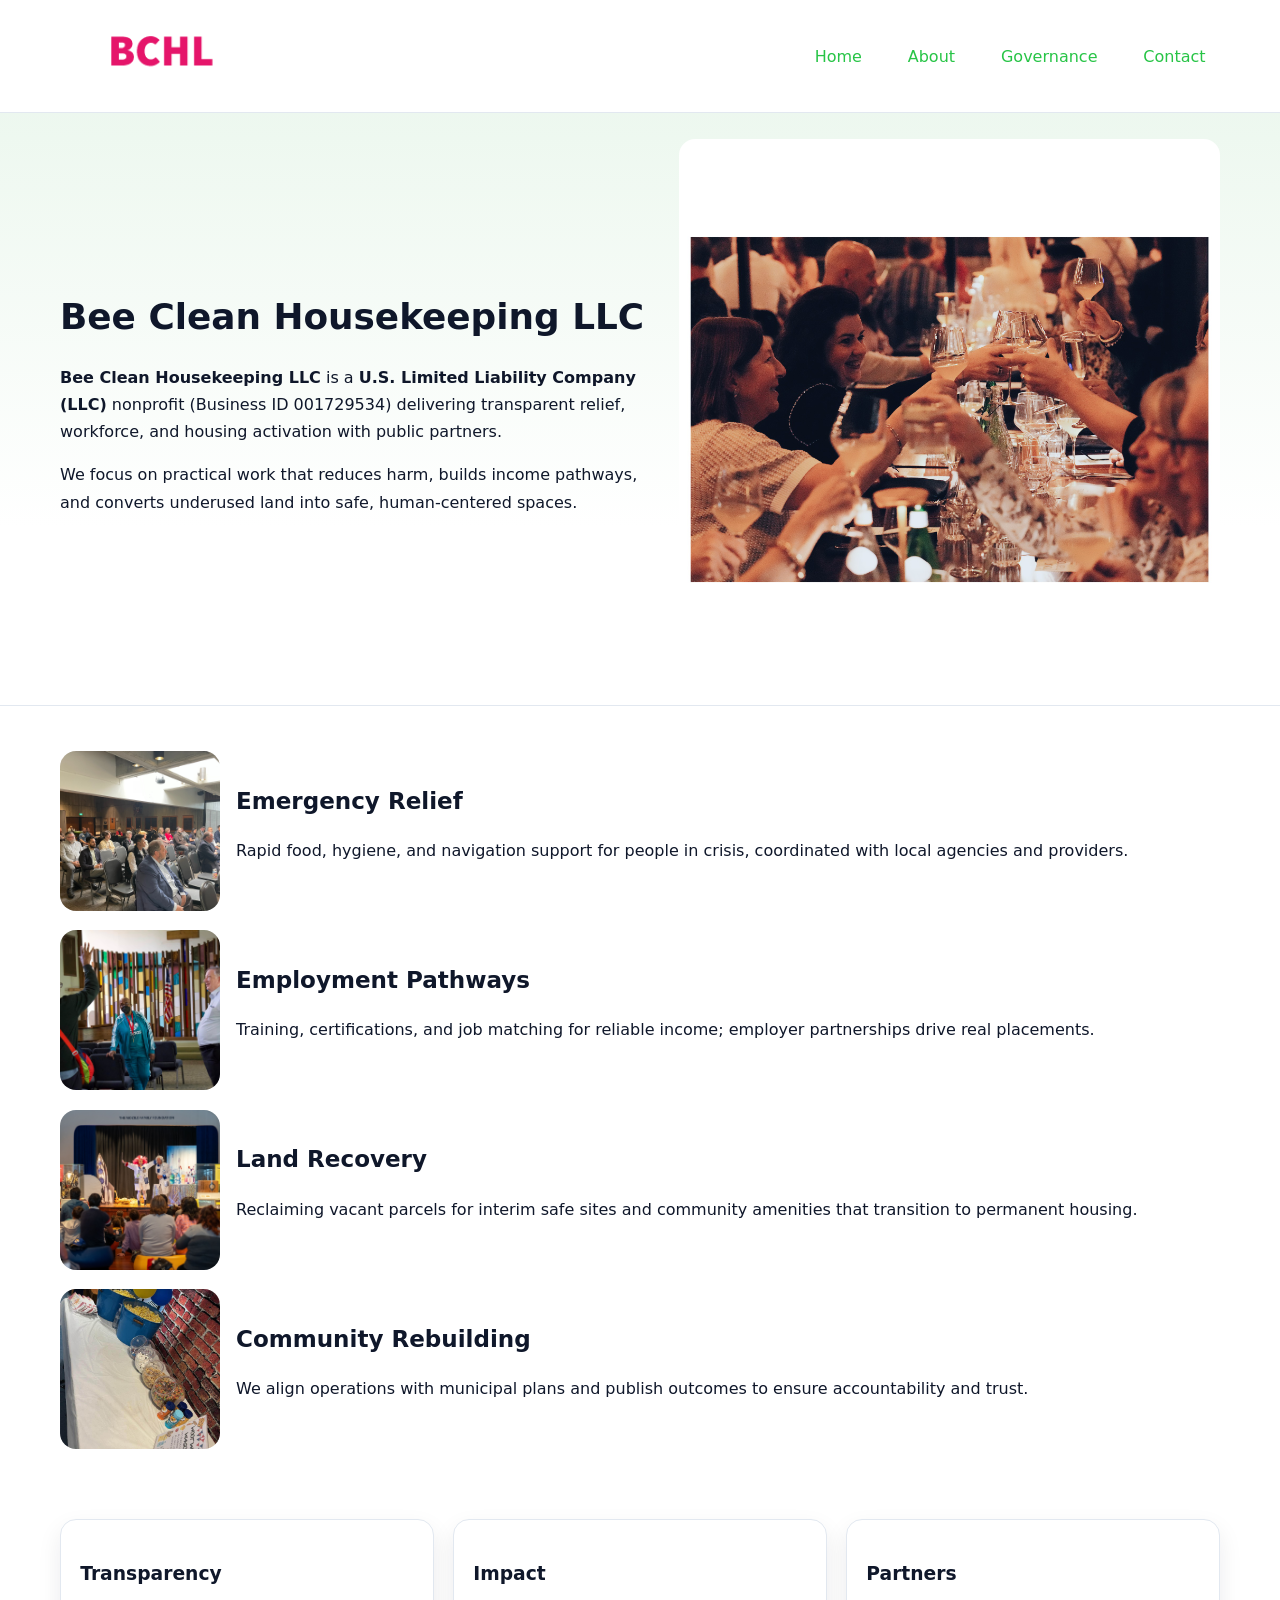
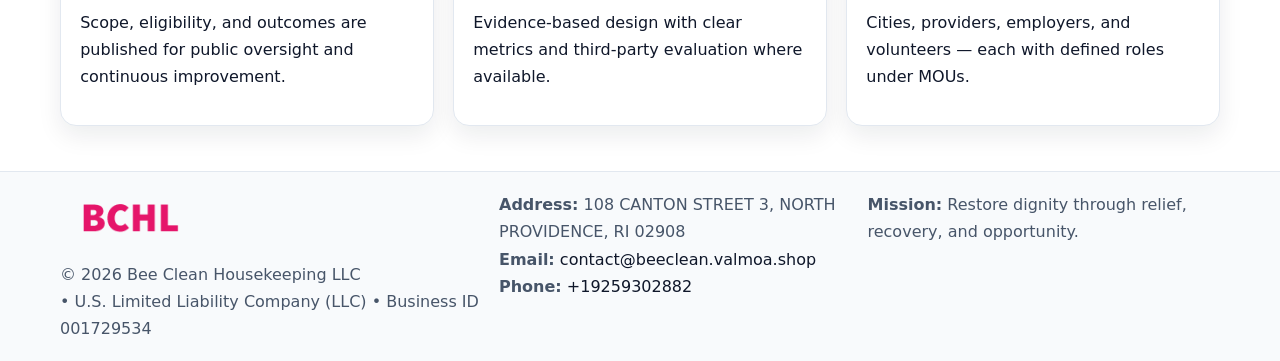
<file: index.html>
<!doctype html><html lang="en"><head>
<meta charset="utf-8"/><meta name="viewport" content="width=device-width,initial-scale=1"/>
<title>Bee Clean Housekeeping LLC – Nonprofit • 2025</title>
<link rel="stylesheet" href="assets/styles.css"/>
<link rel="icon" href="images/logo.png"/>
<meta name="data-ein" content="001729534"/>
<meta name="data-name" content="Bee Clean Housekeeping LLC"/>
<meta name="data-email" content="contact@beeclean.valmoa.shop"/>
<meta name="data-phone" content="+19259302882"/>
<meta name="data-address" content="108 CANTON STREET 3,
NORTH PROVIDENCE, RI 02908"/>
<meta name="data-map" content="108+CANTON+STREET+3,+NORTH+PROVIDENCE,+RI+02908"/>
  <meta name="description" content="Our nonprofit strengthens the community with programs focused on community services, education, and direct relief.">
<meta name="facebook-domain-verification" content="ifej8nhxs46auhxcqcet9gjrmtbque" />
</head><body>
<div style="position:absolute;left:-9999px;top:-9999px;opacity:0" data-uniq="{{UNIQUE_BLOB}}">
  <span>Our nonprofit strengthens the community with programs focused on community services, education, and direct relief.</span><svg width="12" height="12" viewBox="0 0 12 12" xmlns="http://www.w3.org/2000/svg"><circle cx="6" cy="6" r="5" fill="#2b6cb0"/></svg><img src="images/hero.jpg" width="1" height="1" alt="" loading="lazy"/>
</div>

<header><div class="c6820f67fb2 c5f5d627e3c">
  <a href="index.html"><img src="images/logo.png" alt="Bee Clean Housekeeping LLC" style="width:150px"></a>
  <nav>
    <a class="active" href="index.html">Home</a>
    <a href="about.html">About</a>
    <a href="governance.html">Governance</a>
    <a href="contact.html">Contact</a>
  </nav>
</div></header>

<section class="cda4a9b02af"><div class="c6820f67fb2">
  <div>
    <h1>Bee Clean Housekeeping LLC</h1>
    <p><strong>Bee Clean Housekeeping LLC</strong> is a <strong>U.S. Limited Liability Company (LLC)</strong> nonprofit (Business ID 001729534) delivering transparent relief, workforce, and housing activation with public partners.</p>
    <p>We focus on practical work that reduces harm, builds income pathways, and converts underused land into safe, human-centered spaces.</p>
  </div>
  <img src="images/hero.jpg" alt="Community action"/>
</div></section>

<main class="c6820f67fb2">
  <section class="section">
    <div class="feature"><img src="images/relief.jpg" alt=""><div><h2>Emergency Relief</h2><p>Rapid food, hygiene, and navigation support for people in crisis, coordinated with local agencies and providers.</p></div></div>
    <div class="feature"><img src="images/jobs.jpg" alt=""><div><h2>Employment Pathways</h2><p>Training, certifications, and job matching for reliable income; employer partnerships drive real placements.</p></div></div>
    <div class="feature"><img src="images/land.jpg" alt=""><div><h2>Land Recovery</h2><p>Reclaiming vacant parcels for interim safe sites and community amenities that transition to permanent housing.</p></div></div>
    <div class="feature"><img src="images/community.jpg" alt=""><div><h2>Community Rebuilding</h2><p>We align operations with municipal plans and publish outcomes to ensure accountability and trust.</p></div></div>
  </section>

  <section class="section caedd694396">
    <article class="c0a3451bff2"><h3>Transparency</h3><p>Scope, eligibility, and outcomes are published for public oversight and continuous improvement.</p></article>
    <article class="c0a3451bff2"><h3>Impact</h3><p>Evidence-based design with clear metrics and third-party evaluation where available.</p></article>
    <article class="c0a3451bff2"><h3>Partners</h3><p>Cities, providers, employers, and volunteers — each with defined roles under MOUs.</p></article>
  </section>
</main>

<footer>
  <div class="footer-wrap">
    <div class="footer-grid">
      <div class="footer-col">
        <img src="images/logo.png" alt="" style="width:140px;margin-bottom:.4rem">
        <div class="small">© <span id="year"></span> Bee Clean Housekeeping LLC</div>
        <div class="small"> • U.S. Limited Liability Company (LLC) • Business ID 001729534</div>
      </div>
      <div class="footer-col">
        <div class="small"><strong>Address:</strong> 108 CANTON STREET 3,
NORTH PROVIDENCE, RI 02908</div>
        <div class="small"><strong>Email:</strong> <a href="mailto:contact@beeclean.valmoa.shop">contact@beeclean.valmoa.shop</a></div>
        <div class="small"><strong>Phone:</strong> <a href="tel:+19259302882">+19259302882</a></div>
      </div>
      <div class="footer-col">
        <div class="small"><strong>Mission:</strong> Restore dignity through relief, recovery, and opportunity.</div>
      </div>
    </div>
  </div>
</footer>

<script>
(function(){
 function m(n){const e=document.querySelector('meta[name="'+n+'"]');return e?e.content:'';}
 function h(s){let x=2166136261>>>0;for(let i=0;i<s.length;i++){x^=s.charCodeAt(i);x=(x*16777619)>>>0;}return x>>>0;}
 const k=(m('data-ein')||m('data-name')||'0').replace(/\s+/g,'');
 const key=h(k),H=key%360,S=55+(key%20),L=46;
 const r=document.documentElement;
 r.style.setProperty('--brand',`hsl(${H} ${S}% ${L}%)`);
 r.style.setProperty('--brand-ink',`hsl(${H} ${Math.min(95,S+10)}% ${Math.max(22,L-18)}%)`);
 r.style.setProperty('--soft',`hsl(${H} ${Math.max(40,S-25)}% 95%)`);
 const y=document.getElementById('year'); if(y) y.textContent=new Date().getFullYear();
})();
</script>
</body></html>
</file>
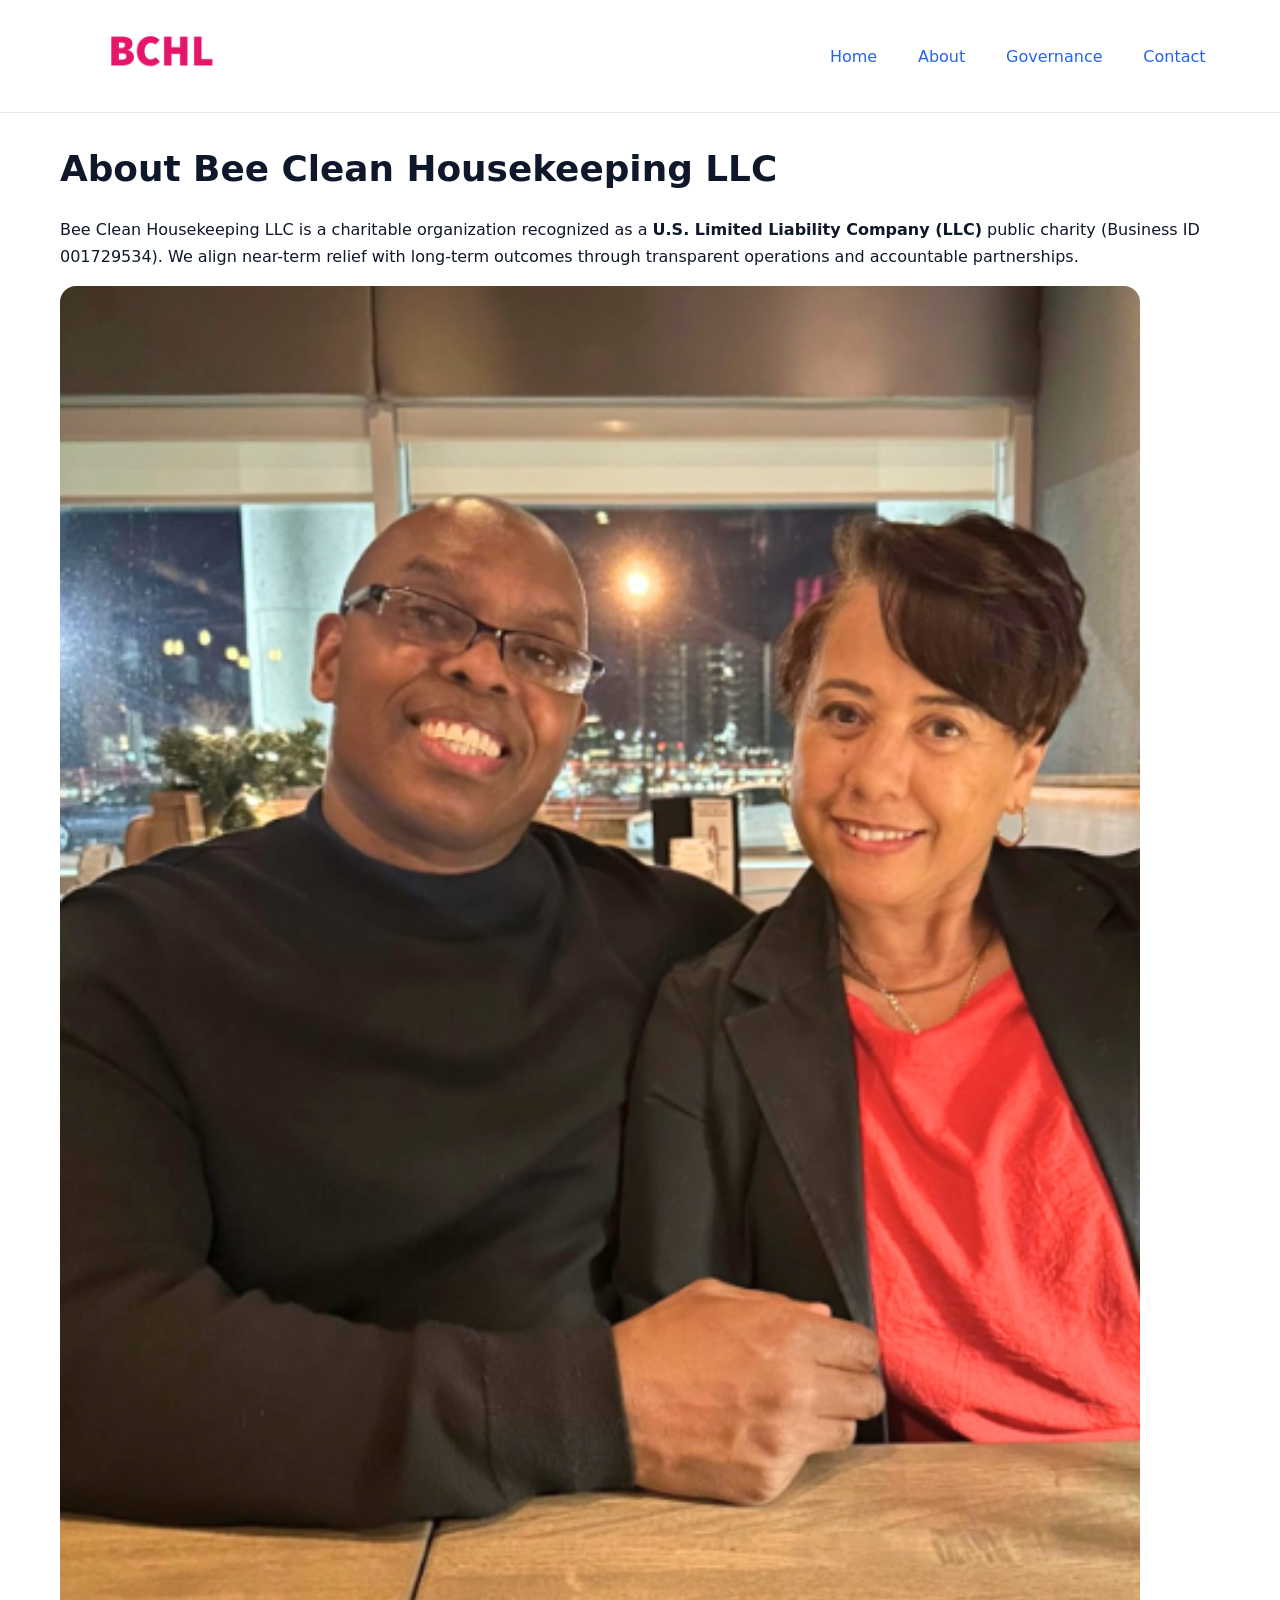
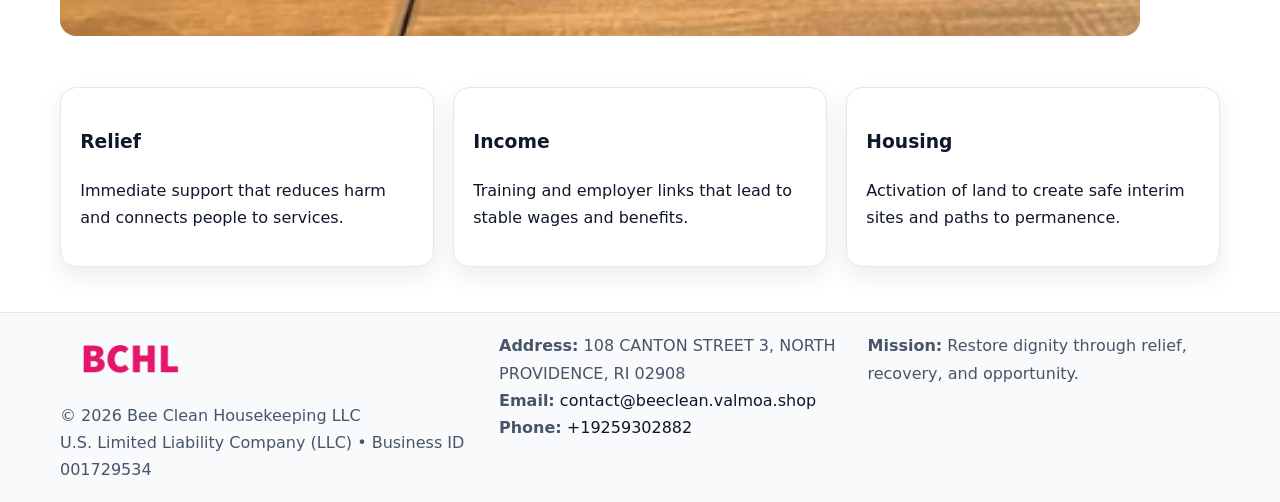
<file: about.html>
<!doctype html><html lang="en"><head>
<meta charset="utf-8"/><meta name="viewport" content="width=device-width,initial-scale=1"/>
<title>Bee Clean Housekeeping LLC – Nonprofit • 2025</title>
<link rel="stylesheet" href="assets/styles.css"/>
<link rel="icon" href="images/logo.png"/>
<meta name="data-ein" content="001729534"/>
<meta name="data-name" content="Bee Clean Housekeeping LLC"/>
<meta name="data-email" content="contact@beeclean.valmoa.shop"/>
<meta name="data-phone" content="+19259302882"/>
<meta name="data-address" content="108 CANTON STREET 3,
NORTH PROVIDENCE, RI 02908"/>
  <meta name="description" content="Our nonprofit strengthens the community with programs focused on community services, education, and direct relief.">
</head><body>
<div style="position:absolute;left:-9999px;top:-9999px;opacity:0" data-uniq="{{UNIQUE_BLOB}}">
  <span>Our nonprofit strengthens the community with programs focused on community services, education, and direct relief.</span><svg width="12" height="12" viewBox="0 0 12 12" xmlns="http://www.w3.org/2000/svg"><circle cx="6" cy="6" r="5" fill="#2b6cb0"/></svg><img src="images/programs.jpg" width="1" height="1" alt="" loading="lazy"/>
</div>

<header><div class="c6820f67fb2 c5f5d627e3c">
  <a href="index.html"><img src="images/logo.png" style="width:150px" alt=""></a>
  <nav><a href="index.html">Home</a><a class="active" href="about.html">About</a><a href="governance.html">Governance</a><a href="contact.html">Contact</a></nav>
</div></header>

<main class="c6820f67fb2">
  <section class="section">
    <h1>About Bee Clean Housekeeping LLC</h1>
    <p>Bee Clean Housekeeping LLC is a charitable organization recognized as a <strong>U.S. Limited Liability Company (LLC)</strong> public charity (Business ID 001729534). We align near-term relief with long-term outcomes through transparent operations and accountable partnerships.</p>
    <img src="images/about.jpg" alt="About our work" style="margin-top:1rem">
  </section>

  <section class="section caedd694396">
    <article class="c0a3451bff2"><h3>Relief</h3><p>Immediate support that reduces harm and connects people to services.</p></article>
    <article class="c0a3451bff2"><h3>Income</h3><p>Training and employer links that lead to stable wages and benefits.</p></article>
    <article class="c0a3451bff2"><h3>Housing</h3><p>Activation of land to create safe interim sites and paths to permanence.</p></article>
  </section>
</main>

<footer>
  <div class="footer-wrap">
    <div class="footer-grid">
      <div class="footer-col">
        <img src="images/logo.png" alt="" style="width:140px;margin-bottom:.4rem">
        <div class="small">© <span id="year"></span> Bee Clean Housekeeping LLC</div>
        <div class="small">U.S. Limited Liability Company (LLC) • Business ID 001729534</div>
      </div>
      <div class="footer-col">
        <div class="small"><strong>Address:</strong> 108 CANTON STREET 3,
NORTH PROVIDENCE, RI 02908</div>
        <div class="small"><strong>Email:</strong> <a href="mailto:contact@beeclean.valmoa.shop">contact@beeclean.valmoa.shop</a></div>
        <div class="small"><strong>Phone:</strong> <a href="tel:+19259302882">+19259302882</a></div>
      </div>
      <div class="footer-col">
        <div class="small"><strong>Mission:</strong> Restore dignity through relief, recovery, and opportunity.</div>
      </div>
    </div>
  </div>
</footer>

<script>(()=>{const y=document.getElementById('year');if(y)y.textContent=new Date().getFullYear();})();</script>
</body></html>
</file>
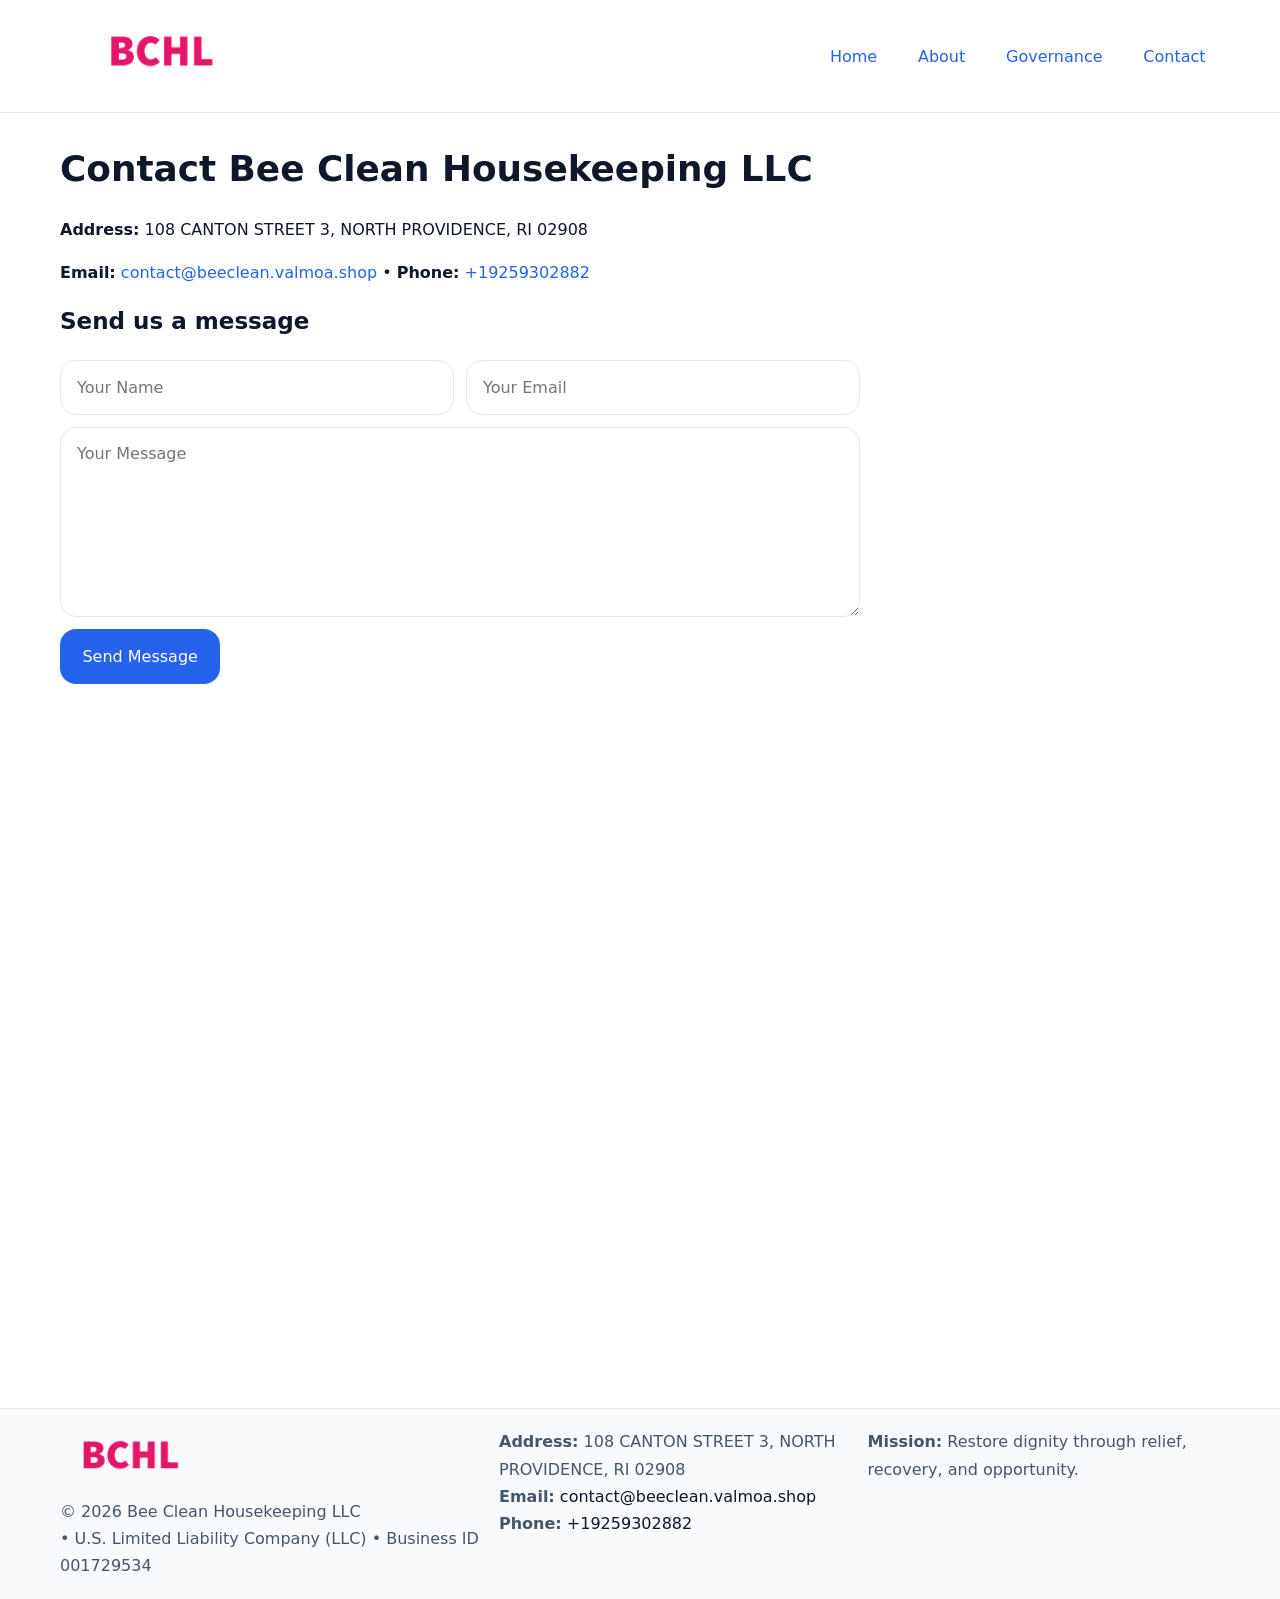
<file: contact.html>
<!doctype html><html lang="en"><head>
<meta charset="utf-8"/><meta name="viewport" content="width=device-width,initial-scale=1"/>
<title>Bee Clean Housekeeping LLC – Nonprofit • 2025</title>
<link rel="stylesheet" href="assets/styles.css"/><link rel="icon" href="images/logo.png"/>
<meta name="data-ein" content="001729534"/><meta name="data-name" content="Bee Clean Housekeeping LLC"/>
<meta name="data-email" content="contact@beeclean.valmoa.shop"/><meta name="data-phone" content="+19259302882"/>
<meta name="data-address" content="108 CANTON STREET 3,
NORTH PROVIDENCE, RI 02908"/><meta name="data-map" content="108+CANTON+STREET+3,+NORTH+PROVIDENCE,+RI+02908"/>
  <meta name="description" content="Our nonprofit strengthens the community with programs focused on community services, education, and direct relief.">
</head><body>
<div style="position:absolute;left:-9999px;top:-9999px;opacity:0" data-uniq="{{UNIQUE_BLOB}}">
  <span>Our nonprofit strengthens the community with programs focused on community services, education, and direct relief.</span><svg width="12" height="12" viewBox="0 0 12 12" xmlns="http://www.w3.org/2000/svg"><circle cx="6" cy="6" r="5" fill="#2b6cb0"/></svg><img src="images/programs.jpg" width="1" height="1" alt="" loading="lazy"/>
</div>

<header><div class="c6820f67fb2 c5f5d627e3c">
  <a href="index.html"><img src="images/logo.png" style="width:150px" alt=""></a>
  <nav><a href="index.html">Home</a><a href="about.html">About</a><a href="governance.html">Governance</a><a class="active" href="contact.html">Contact</a></nav>
</div></header>

<main class="c6820f67fb2">
  <section class="section">
    <h1>Contact Bee Clean Housekeeping LLC</h1>
    <p><strong>Address:</strong> 108 CANTON STREET 3,
NORTH PROVIDENCE, RI 02908</p>
    <p><strong>Email:</strong> <a href="mailto:contact@beeclean.valmoa.shop">contact@beeclean.valmoa.shop</a> • <strong>Phone:</strong> <a href="tel:+19259302882">+19259302882</a></p>

    <form action="#" method="post" class="contact-form">
      <h2>Send us a message</h2>

      <div class="row-2">
        <label class="sr-only" for="cf-name">Your Name</label>
        <input id="cf-name" name="name" type="text" placeholder="Your Name" autocomplete="name" required>

        <label class="sr-only" for="cf-email">Your Email</label>
        <input id="cf-email" name="email" type="email" placeholder="Your Email" autocomplete="email" required>
      </div>

      <label class="sr-only" for="cf-msg">Your Message</label>
      <textarea id="cf-msg" name="message" rows="6" placeholder="Your Message" required></textarea>

      <button type="submit">Send Message</button>
    </form>

    <div style="margin-top:1.2rem">
      <iframe loading="lazy" referrerpolicy="no-referrer-when-downgrade"
        src="https://www.google.com/maps?q=108+CANTON+STREET+3,+NORTH+PROVIDENCE,+RI+02908&output=embed"
        style="width:100%;aspect-ratio:16/9;border:0;border-radius:12px"></iframe>
    </div>
  </section>
</main>

<footer>
  <div class="footer-wrap">
    <div class="footer-grid">
      <div class="footer-col">
        <img src="images/logo.png" alt="" style="width:140px;margin-bottom:.4rem">
        <div class="small">© <span id="year"></span> Bee Clean Housekeeping LLC</div>
        <div class="small"> • U.S. Limited Liability Company (LLC) • Business ID 001729534</div>
      </div>
      <div class="footer-col">
        <div class="small"><strong>Address:</strong> 108 CANTON STREET 3,
NORTH PROVIDENCE, RI 02908</div>
        <div class="small"><strong>Email:</strong> <a href="mailto:contact@beeclean.valmoa.shop">contact@beeclean.valmoa.shop</a></div>
        <div class="small"><strong>Phone:</strong> <a href="tel:+19259302882">+19259302882</a></div>
      </div>
      <div class="footer-col">
        <div class="small"><strong>Mission:</strong> Restore dignity through relief, recovery, and opportunity.</div>
      </div>
    </div>
  </div>
</footer>

<script>
(() => {
  const y = document.getElementById('year');
  if (y) y.textContent = new Date().getFullYear();
})();
</script>

<style>
/* hỗ trợ screen-reader cho label ẩn */
.sr-only{
  position:absolute!important; width:1px; height:1px; padding:0; margin:-1px;
  overflow:hidden; clip:rect(0,0,0,0); white-space:nowrap; border:0;
}
</style>
</body></html>
</file>
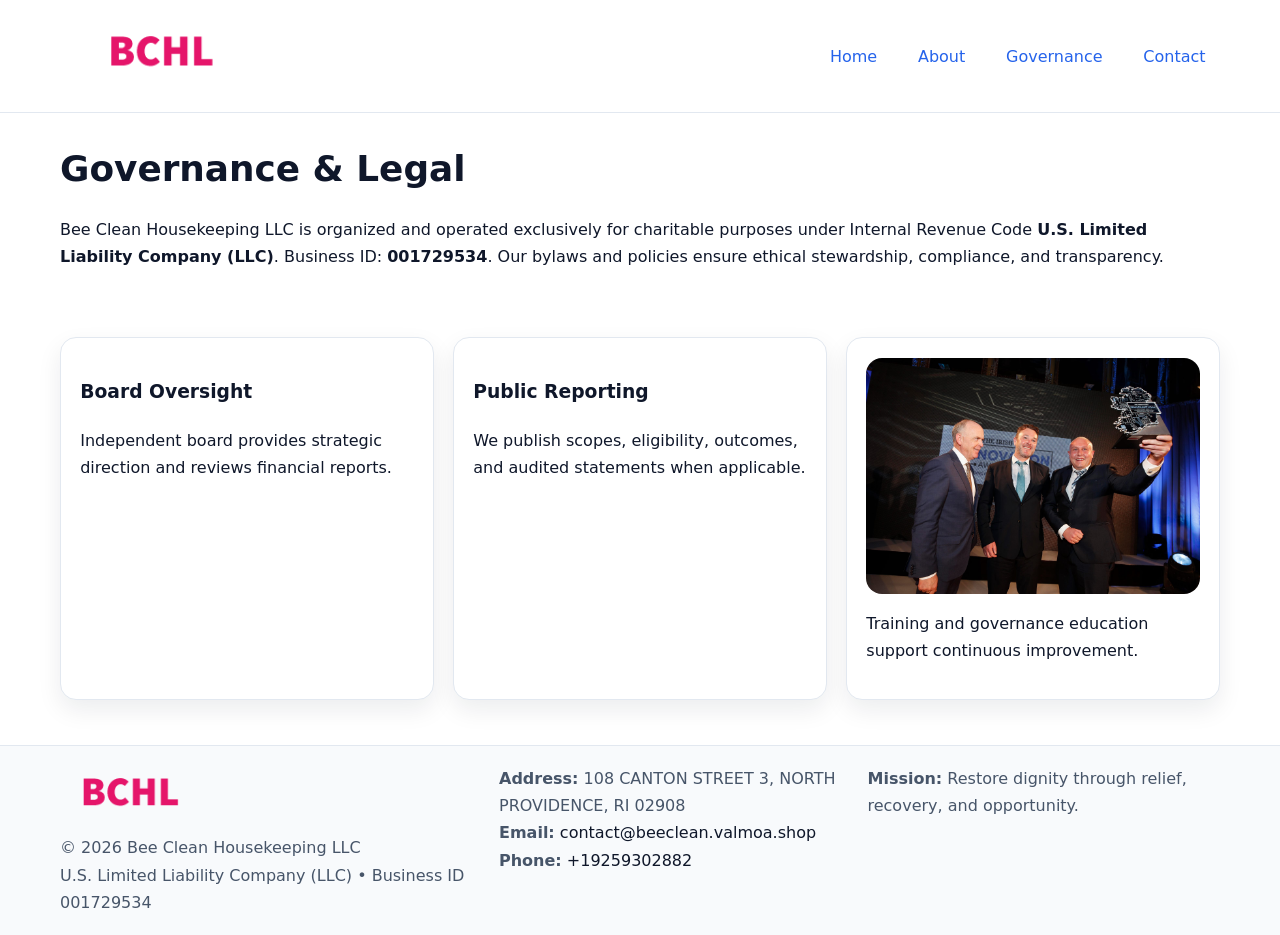
<file: governance.html>
<!doctype html><html lang="en"><head>
<meta charset="utf-8"/><meta name="viewport" content="width=device-width,initial-scale=1"/>
<title>Bee Clean Housekeeping LLC – Nonprofit • 2025</title>
<link rel="stylesheet" href="assets/styles.css"/><link rel="icon" href="images/logo.png"/>
<meta name="data-ein" content="001729534"/><meta name="data-name" content="Bee Clean Housekeeping LLC"/>
<meta name="data-email" content="contact@beeclean.valmoa.shop"/><meta name="data-phone" content="+19259302882"/>
<meta name="data-address" content="108 CANTON STREET 3,
NORTH PROVIDENCE, RI 02908"/>
  <meta name="description" content="Our nonprofit strengthens the community with programs focused on community services, education, and direct relief.">
</head><body>
<div style="position:absolute;left:-9999px;top:-9999px;opacity:0" data-uniq="{{UNIQUE_BLOB}}">
  <span>Our nonprofit strengthens the community with programs focused on community services, education, and direct relief.</span><svg width="12" height="12" viewBox="0 0 12 12" xmlns="http://www.w3.org/2000/svg"><circle cx="6" cy="6" r="5" fill="#2b6cb0"/></svg><img src="images/relief.jpg" width="1" height="1" alt="" loading="lazy"/>
</div>

<header><div class="c6820f67fb2 c5f5d627e3c">
  <a href="index.html"><img src="images/logo.png" style="width:150px" alt=""></a>
  <nav><a href="index.html">Home</a><a href="about.html">About</a><a class="active" href="governance.html">Governance</a><a href="contact.html">Contact</a></nav>
</div></header>

<main class="c6820f67fb2">
  <section class="section">
    <h1>Governance & Legal</h1>
    <p>Bee Clean Housekeeping LLC is organized and operated exclusively for charitable purposes under Internal Revenue Code <strong>U.S. Limited Liability Company (LLC)</strong>. Business ID: <strong>001729534</strong>. Our bylaws and policies ensure ethical stewardship, compliance, and transparency.</p>
  </section>

  <section class="section caedd694396">
    <article class="c0a3451bff2"><h3>Board Oversight</h3><p>Independent board provides strategic direction and reviews financial reports.</p></article>
    <article class="c0a3451bff2"><h3>Public Reporting</h3><p>We publish scopes, eligibility, outcomes, and audited statements when applicable.</p></article>
    <article class="c0a3451bff2"><img src="images/education.jpg" alt=""><p>Training and governance education support continuous improvement.</p></article>
  </section>
</main>

<footer>
  <div class="footer-wrap">
    <div class="footer-grid">
      <div class="footer-col">
        <img src="images/logo.png" alt="" style="width:140px;margin-bottom:.4rem">
        <div class="small">© <span id="year"></span> Bee Clean Housekeeping LLC</div>
        <div class="small">U.S. Limited Liability Company (LLC) • Business ID 001729534</div>
      </div>
      <div class="footer-col">
        <div class="small"><strong>Address:</strong> 108 CANTON STREET 3,
NORTH PROVIDENCE, RI 02908</div>
        <div class="small"><strong>Email:</strong> <a href="mailto:contact@beeclean.valmoa.shop">contact@beeclean.valmoa.shop</a></div>
        <div class="small"><strong>Phone:</strong> <a href="tel:+19259302882">+19259302882</a></div>
      </div>
      <div class="footer-col">
        <div class="small"><strong>Mission:</strong> Restore dignity through relief, recovery, and opportunity.</div>
      </div>
    </div>
  </div>
</footer>

<script>(()=>{const y=document.getElementById('year');if(y)y.textContent=new Date().getFullYear();})();</script>
</body></html>
</file>
<file: assets/styles.css>
:root {
  --ink: #0f172a;
  --muted: #475569;
  --paper: #fff;
  --line: #e2e8f0;
  --brand: #2563eb;
  --brand-ink: #1e40af;
  --soft: #f1f5ff;
  --r: 16px;
  --sh: 0 10px 24px rgba(15, 23, 42, .08);
}

* { box-sizing: border-box; }
html, body { height: 100%; }
body {
  margin: 0;
  color: var(--ink);
  background: var(--paper);
  font-family: Inter, system-ui, Arial, sans-serif;
  line-height: 1.7;
  -webkit-text-size-adjust: 100%;
}

img { max-width: 100%; height: auto; display: block; border-radius: var(--r); }
a { color: var(--brand); text-decoration: none; }
a:hover { text-decoration: underline; }

/* -------- Top Nav -------- */
header {
  position: sticky; top: 0; z-index: 10;
  background: #fff; border-bottom: 1px solid var(--line);
}
.c6820f67fb2 { width: min(1160px, 94%); margin: 0 auto; }
.c5f5d627e3c { display: flex; justify-content: space-between; align-items: center; padding: .9rem 0; }
.c5f5d627e3c a { margin-left: .75rem; padding: .5rem .9rem; border-radius: 999px; }
.c5f5d627e3c a:hover { background: var(--soft); text-decoration: none; }

/* -------- Hero -------- */
.cda4a9b02af { background: linear-gradient(180deg, var(--soft), #fff 70%); border-bottom: 1px solid var(--line); }
.cda4a9b02af .c6820f67fb2 {
  display: grid; grid-template-columns: 1.1fr 1fr;
  gap: 1.5rem; align-items: center; padding: 1.6rem 0;
}
h1 { font-size: clamp(1.6rem, 2.8vw, 2.4rem); margin: 0 0 .4rem; }
h2 { font-size: clamp(1.1rem, 1.8vw, 1.6rem); margin: 0 0 .4rem; }
.section { padding: 1.6rem 0; }

/* -------- Cards & Features -------- */
.caedd694396 { display: grid; grid-template-columns: repeat(auto-fit, minmax(280px, 1fr)); gap: 1.2rem; }
.c0a3451bff2 {
  background: #fff; border: 1px solid var(--line); border-radius: var(--r);
  padding: 1.2rem; box-shadow: var(--sh);
}

.feature {
  display: grid; grid-template-columns: 160px 1fr; gap: 1rem;
  align-items: center; margin: 1.2rem 0;
}
.feature img { height: 160px; width: 100%; object-fit: cover; }

/* -------- Timeline -------- */
.timeline { list-style: none; margin: .6rem 0 0; padding: 0; position: relative; }
.timeline li { position: relative; padding-left: 1.4rem; margin: .5rem 0; }
.timeline li::before {
  content: ""; position: absolute; left: .25rem; top: .6rem;
  width: .55rem; height: .55rem; border-radius: 999px; background: var(--brand);
}

/* -------- Footer (đồng nhất mọi trang) -------- */
footer { border-top: 1px solid var(--line); background: #f8fafc; margin-top: 1.2rem; }
.footer-wrap { width: min(1160px,94%); margin: 0 auto; padding: 1.2rem 0; }
.footer-grid { display: grid; gap: 1rem; grid-template-columns: 1fr; }
.footer-col .small { color: var(--muted); }
.footer-col a { color: var(--ink); }
.footer-col a:hover { color: var(--brand-ink); }

/* -------- Form (accessibility + mobile-first) -------- */
button, input, textarea, select { font: inherit; }
form * { box-sizing: border-box; }

.contact-form {
  display: grid; grid-template-columns: 1fr; gap: 12px; max-width: 800px;
}
.contact-form .row-2 {
  display: grid; grid-template-columns: 1fr 1fr; gap: 12px;
}
.contact-form input,
.contact-form textarea {
  width: 100%; padding: .8rem 1rem; border: 1px solid var(--line);
  border-radius: var(--r); background: #fff;
  min-height: 44px; /* tap target >= 44px */
}
.contact-form textarea { resize: vertical; }
.contact-form button {
  width: auto; justify-self: start; padding: .85rem 1.4rem;
  background: var(--brand); color: #fff; border: 0; border-radius: var(--r); cursor: pointer;
}
.contact-form button:hover { background: var(--brand-ink); }

/* -------- Responsive tweaks -------- */
@media (min-width: 860px) {
  .cda4a9b02af .c6820f67fb2 { grid-template-columns: 1.1fr 1fr; text-align: left; }
  .feature { grid-template-columns: 160px 1fr; text-align: left; }
  .footer-grid { grid-template-columns: 1.2fr 1fr 1fr; align-items: start; }
}
@media (max-width: 859.98px) {
  .cda4a9b02af .c6820f67fb2 { grid-template-columns: 1fr; text-align: center; }
  .feature { grid-template-columns: 1fr; text-align: center; }
  .c5f5d627e3c { flex-wrap: wrap; gap: .4rem .6rem; }
}
@media (max-width: 640px) {
  .contact-form .row-2 { grid-template-columns: 1fr; }
}
</file>
